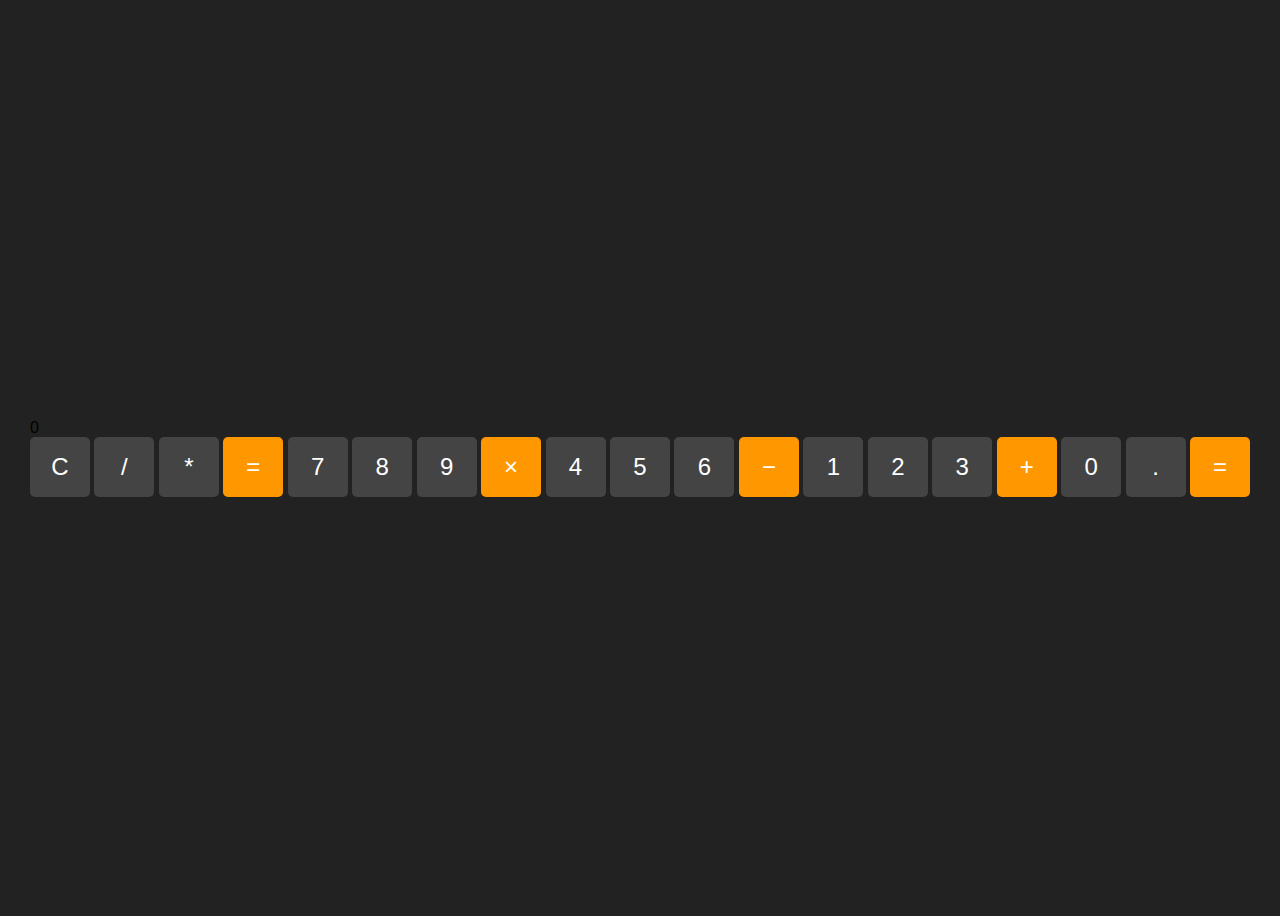
<file: index.html>
<!DOCTYPE html>
<html lang="pt-br">
<head>
  <meta charset="UTF-8">
  <title>Calculadora</title>
  <link rel="stylesheet"href="style.css">
</head>
<body>
  <div class="calculadora">
    <div class="tela" id="tela">0</div>
    <div class="botoes">
      <button onclick="limpar()">C</button>
      <button onclick="adicionarValor(/)">/</button>
      <button onclick="adicionarValor('*')">*</button>
      <button onclick="calcular()">=</button>

      <button onclick="">7</button>
      <button id="oito">8</button>
      <button id="nove">9</button>
      <button id="multiplicar">×</button>

      <button id="quatro">4</button>
      <button id="cinco">5</button>
      <button id="seis">6</button>
      <button id="subtrair">−</button>

      <button id="um">1</button>
      <button id="dois">2</button>
      <button id="tres">3</button>
      <button id="somar">+</button>

      <button id="zero">0</button>
      <button id="ponto">.</button>
      <button id="igual">=</button>
    </div>
  </div>
</body>
</html>
</file>
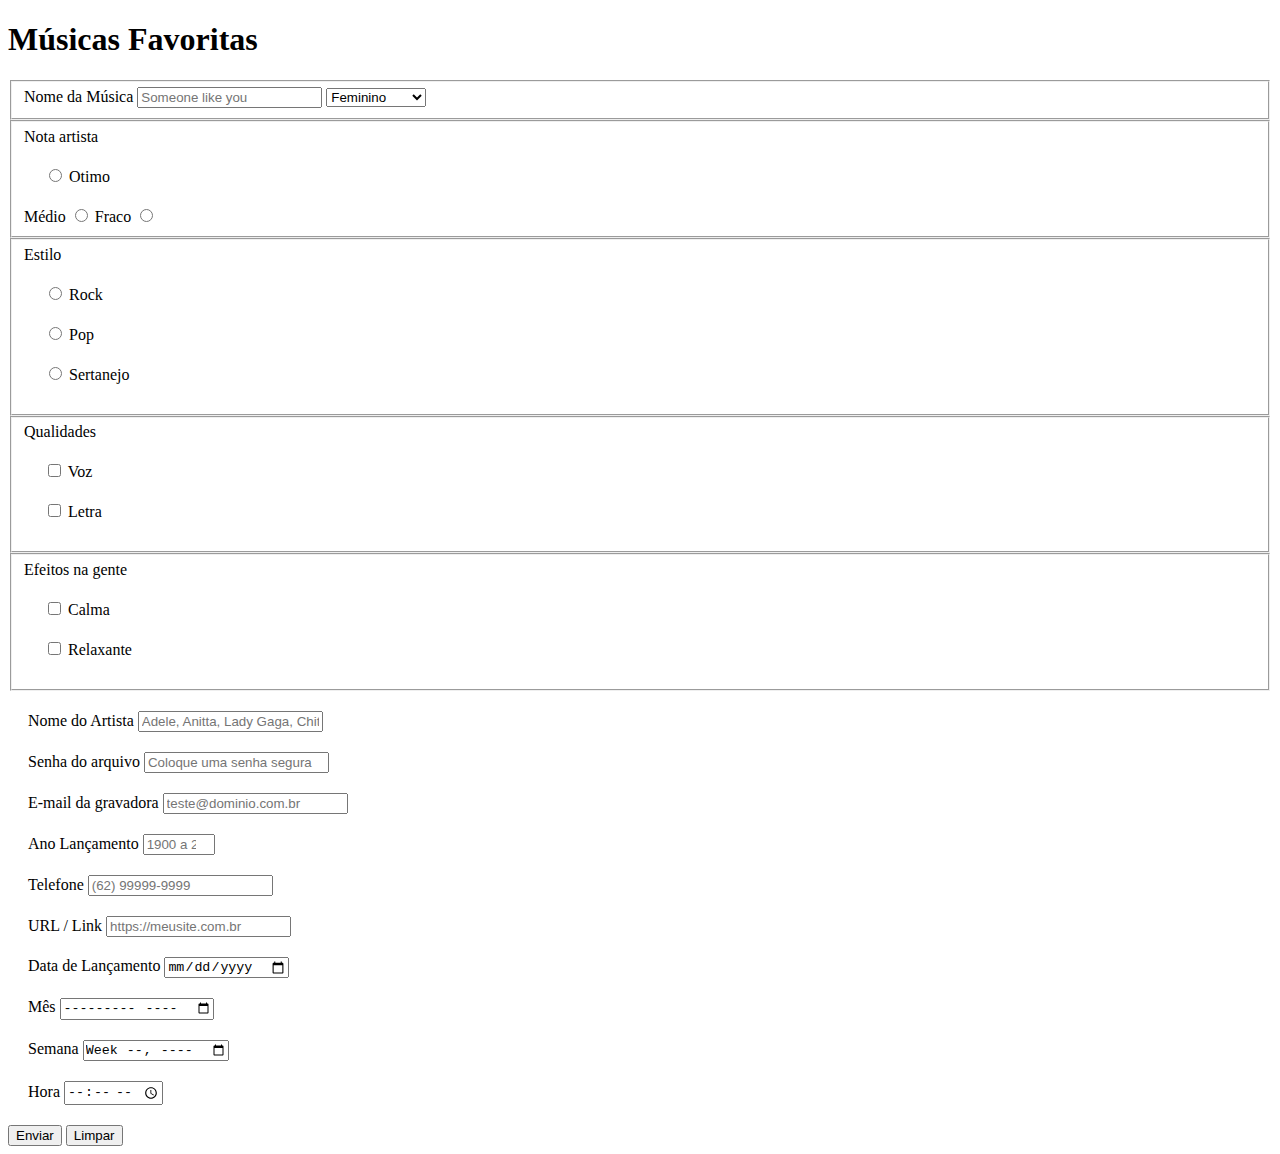
<file: formulario/index.html>
<!DOCTYPE html>
<html lang="pt-BR">
<head>
    <meta charset="UTF-8">
    <meta name="viewport" content="width=device-width, initial-scale=1.0">
    <title>Meu Formulário</title>
    <style>
        div {
            width: 100%; 
            margin: 20px;
        }
    </style>
</head>
<body>
    <h1>Músicas Favoritas</h1>
    <form method="post" action="https://formtester.goodbytes.be/post.php">
        <fieldset>
            <label for="nomeMusica">Nome da Música</label>
            <input type='text' id="nomeMusica" name="nomeMusica" required
                placeholder="Someone like you"/>
            <select name="sexo" id="sexo">
        <option value="masculino">Masculino</option>
        <option value="feminino" selected>Feminino</option>
        <option value="outro">Outro</option>
        <option value="Não informar">Não informar</option>
      </select>
        </fieldset>
        <fieldset>
            <label for="avaliacao">Nota artista</label>
            
            <div>
                <input type='radio' name="avaliacao"  id="avaliacaoOtimo" />
                <label for="avaliacaoOtimo">Otimo</label>                
            </div>

            <label for="avaliacaoMedio">Médio</label>
            <input type='radio' name="avaliacao" id="avaliacaoMedio" />

            <label for="avaliacaoFraco">Fraco</label>
            <input type='radio' name="avaliacao" id="avaliacaoFraco" />
        </fieldset>

        
        <fieldset>
            <label for="avaliacao">Estilo</label>
            
            <div>
                <input type='radio' name="estilo"  id="estiloRock" />
                <label for="estiloRock">Rock</label>                
            </div>
            <div>
                <input type='radio' name="estilo" id="estiloPop" />
                <label for="estiloPop">Pop</label>
            </div>  
            <div>
                <input type='radio' name="estilo" id="estiloSertanejo" />
                <label for="estiloSertanejo">Sertanejo</label>
            </div>
        </fieldset>
        <fieldset>
            <label >Qualidades</label>
            <div>
                <input type='checkbox' name="qualidade[]" id="qualidadeVoz" />
                <label for="qualidadeVoz">Voz</label>
            </div>
            <div>
                <input type='checkbox' name="qualidade[]" id="qualidadeLetra" />
                <label for="qualidadeLetra">Letra</label>
            </div>
        </fieldset>
        <fieldset>
            <label >Efeitos na gente</label>
            <div>
                <input type='checkbox' name="adjetivosCalma" id="adjetivosCalma" />
                <label for="adjetivosCalma">Calma</label>
            </div>
            <div>
                <input type='checkbox' name="adjetivosRelaxante" id="adjetivosRelaxante" />
                <label for="adjetivosRelaxante">Relaxante</label>
            </div>
        </fieldset>
        <div>
            <label for="nomeArtista">Nome do Artista</label>
            <input type='text' id="nomeArtista" name="nomeArtista"
                placeholder="Adele, Anitta, Lady Gaga, Chitãozinho e Xororó" />
        </div>
        <div>
            <label for="senha">Senha do arquivo</label>
            <input type='password' id="senha" name="senha"
                placeholder="Coloque uma senha segura" />
        </div>  
        <div>
            <label for="email">E-mail da gravadora</label>
            <input type='email' id="email" name="email" required
                placeholder="teste@dominio.com.br" />
        </div>
        
        <div>
            <label for="anoLancamento">Ano Lançamento</label>
            <input type='number' id="anoLancamento" name="anoLancamento"
                min="1900" max="2025" placeholder="1900 a 20XX" />
        </div>  

        
        <div>
            <label for="telefone">Telefone</label>
            <input type='tel' id="telefone" name="telefone"
                placeholder="(62) 99999-9999" />
        </div>   

        
        <div>
            <label for="url">URL / Link</label>
            <input type='url' id="url" name="url"
                placeholder="https://meusite.com.br" />
        </div>  
        
        <div>
            <label for="dataLancamento">Data de Lançamento</label>
            <input type='date' id="url" name="dataLancamento" />
        </div>   
        
        <div>
            <label for="mes">Mês</label>
            <input type='month' id="mes" name="mes" />
        </div>           
        <div>
            <label for="semana">Semana</label>
            <input type='week' id="semana" name="semana" />
        </div>           
        <div>
            <label for="hora">Hora</label>
            <input type='time' id="hora" name="hora" required />
        </div>          
        <div>
            <input type='hidden' id="usuarioLogado" name="usuarioLogado" 
                value="khyquer" />
        </div>   

        <button type="submit">Enviar</button>
        <button type="reset">Limpar</button>

    </form>
</body>
</html>
</file>
<file: style.css>
body {
  display: flex;
  justify-content: center;
  align-items: center;
  height: 100vh;
  background-color: #222;
  font-family: Arial, sans-serif;
}

#calculadora {
  background: #333;
  padding: 20px;
  border-radius: 10px;
  box-shadow: 0px 4px 10px rgba(0, 0, 0, 0.3);
  width: 260px;
  text-align: center;
}


#display {
  width: 100%;
  height: 50px;
  font-size: 2em;
  text-align: right;
  padding: 10px;
  border: none;
  outline: none;
  background: #000;
  color: #fff;
  margin-bottom: 10px;
  border-radius: 5px;
}


#teclado {
  display: grid;
  grid-template-columns: repeat(4, 1fr);
  gap: 5px;
}

button {
  width: 60px;
  height: 60px;
  font-size: 1.5em;
  border: none;
  cursor: pointer;
  background: #444;
  color: #fff;
  border-radius: 5px;
  transition: 0.3s;
}


button:hover {
  background: #555;
}

button:active {
  background: #777;
}

button.zero {
  grid-column: span 2;
  width: 100%;
}

button:nth-child(4n),
button:last-child {
  background: #ff9800;
}

button:nth-child(4n):hover,
button:last-child:hover {
  background: #e68900;
}
</file>
